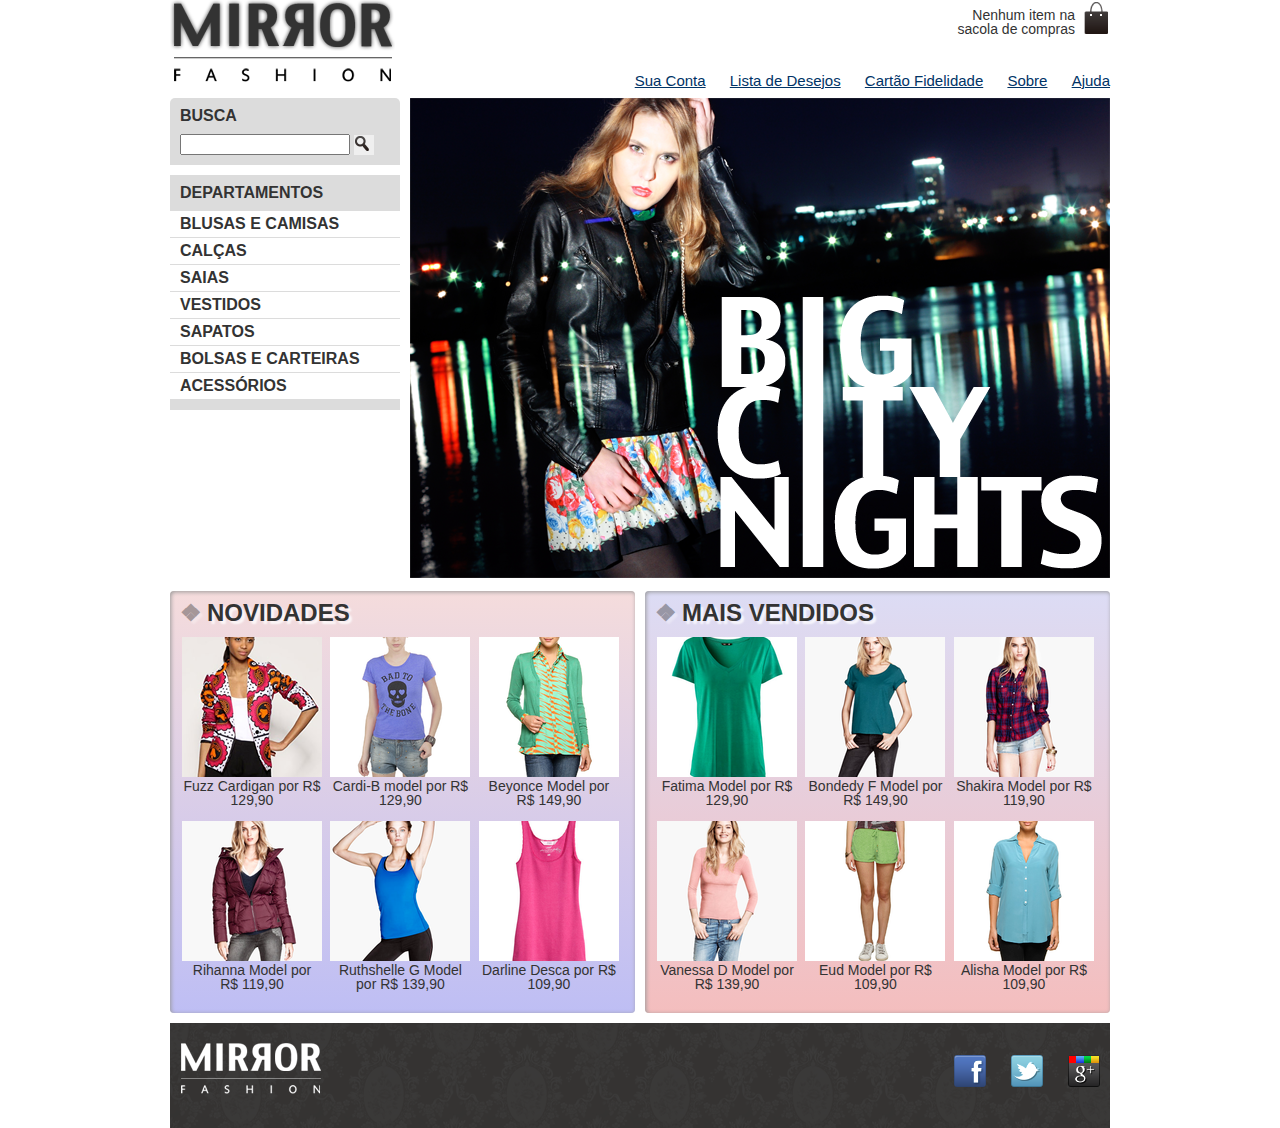
<file: mirror-fashion/index.html>
<!DOCTYPE html>
 <html>
   <head>
     <meta charset="utf-8">
     <meta name="viewport" content="width=device-width">
     <title>Mirror Fashion</title>
      <link rel="stylesheet" href="css/reset.css">
     <link rel="stylesheet" href="css/estilos.css">
   </head>
   <body>

  <header class="container">
    <!-- Conteúdo do cabeçalho -->
    <!--[if lt IE 9]>
    <script src="//html5shiv.googlecode.com/svn/trunk/html5.js"></script>
  <![endif]-->
     <h1>
    <img src="img/logo.png" alt="Mirror Fashion">
  </h1>
  
     <p class="sacola">
    Nenhum item na sacola de compras
  </p>

  <nav class="menu-opcoes">
    <ul>
      <li><a href="#">Sua Conta</a></li>
      <li><a href="#">Lista de Desejos</a></li>
      <li><a href="#">Cartão Fidelidade</a></li>
      <li><a href="sobre.html">Sobre</a></li>
      <li><a href="#">Ajuda</a></li>
    </ul>
  </nav>
  </header>

   <main class="container destaque">

   <section class="busca">
     <h2>Busca</h2>

     <form>
       <input type="search">
       <button>Buscar</button>
     </form>
   </section>
   <!-- fim .busca -->

   <section class="menu-departamentos">
     <h2>Departamentos</h2>

     <nav>
       <ul>
         <li>
         	<a href="#">Blusas e Camisas</a>
         	<ul>
       				<li><a href="#">Manga curta</a></li>
      				 <li><a href="#">Manga comprida</a></li>
      				 <li><a href="#">Camisa social</a></li>
       				<li><a href="#">Camisa casual</a></li>
     		</ul>
         </li>
         <li><a href="#">Calças</a></li>
         <li><a href="#">Saias</a></li>
         <li><a href="#">Vestidos</a></li>
         <li><a href="#">Sapatos</a></li>
         <li><a href="#">Bolsas e Carteiras</a></li>
         <li><a href="#">Acessórios</a></li>
       </ul>
     </nav>
   </section>
   <!-- fim .menu-departamentos -->

   <section class="banner-destaque">
     <img src="img/destaque-home.png" alt="Promoção: Big City Night">
   </section>
   <!-- fim .banner-destaque -->

 </main>
 <!-- fim .container .destaque -->

  <article class="container paineis">
    <section class="painel novidades">
 <h2>Novidades</h2>
 <nav>
   <ol>
     <!-- primeiro produto -->
     <li>
       <a href="produto.html">
         <figure>
           <img src="img/produtos/miniatura1.png" alt="miniatura1">
           <figcaption>Fuzz Cardigan por R$ 129,90</figcaption>
         </figure>
       </a>
     </li>
     <!-- fim do primeiro produto -->

     <!-- coloque mais produtos aqui! -->
     <li>
       <a href="produto.html">
         <figure>
           <img src="img/produtos/miniatura2.png" alt="miniatura2">
           <figcaption>Cardi-B model por R$ 129,90</figcaption>
         </figure>
       </a>
     </li>

     <li>
       <a href="produto.html">
         <figure>
           <img src="img/produtos/miniatura3.png" alt="miniatura3">
           <figcaption>Beyonce Model por R$ 149,90</figcaption>
         </figure>
       </a>
     </li>

     <li>
       <a href="produto.html">
         <figure>
           <img src="img/produtos/miniatura4.png" alt="miniatura4">
           <figcaption>Rihanna Model por R$ 119,90</figcaption>
         </figure>
       </a>
     </li>

     <li>
       <a href="produto.html">
         <figure>
           <img src="img/produtos/miniatura5.png" alt="miniatura5">
           <figcaption>Ruthshelle G Model por R$ 139,90</figcaption>
         </figure>
       </a>
     </li>

     <li>
       <a href="produto.html">
         <figure>
           <img src="img/produtos/miniatura6.png" alt="miniatura6">
           <figcaption>Darline Desca por R$ 109,90</figcaption>
         </figure>
       </a>
     </li>

   </ol>
 </nav>
</section>

<section class="painel mais-vendidos">
 <h2>Mais Vendidos</h2>
 <nav>
   <ol>

     <!-- coloque vários produtos aqui -->

     <li>
       <a href="produto.html">
         <figure>
           <img src="img/produtos/miniatura7.png" alt="miniatura7">
           <figcaption>Fatima Model por R$ 129,90</figcaption>
         </figure>
       </a>
     </li>

     <li>
       <a href="produto.html">
         <figure>
           <img src="img/produtos/miniatura8.png" alt="miniatura8">
           <figcaption>Bondedy F Model por R$ 149,90</figcaption>
         </figure>
       </a>
     </li>

     <li>
       <a href="produto.html">
         <figure>
           <img src="img/produtos/miniatura9.png" alt="miniatura9">
           <figcaption>Shakira Model por R$ 119,90</figcaption>
         </figure>
       </a>
     </li>

     <li>
       <a href="produto.html">
         <figure>
           <img src="img/produtos/miniatura10.png" alt="miniatura10">
           <figcaption>Vanessa D Model por R$ 139,90</figcaption>
         </figure>
       </a>
     </li>

     <li>
       <a href="produto.html">
         <figure>
           <img src="img/produtos/miniatura11.png" alt="miniatura11">
           <figcaption>Eud Model por R$ 109,90</figcaption>
         </figure>
       </a>
     </li>

      <li>
       <a href="produto.html">
         <figure>
           <img src="img/produtos/miniatura12.png" alt="miniatura12">
           <figcaption>Alisha Model por R$ 109,90</figcaption>
         </figure>
       </a>
     </li>

   </ol>
 </nav>
</section>
 </article>
<!-- fim .container .paineis -->

  <section id="destaques">
    <!-- Painéis com destaques -->
  </section>

  <footer class="container">
   <div>
   	 <!-- Conteudo do rodape -->
     <img src="img/logo-rodape.png" alt="Logo da Mirror Fashion">

     <ul class="social">
       <li><a href="http://facebook.com/mirrorfashion">Facebook</a></li>
       <li><a href="http://twitter.com/mirrorfashion">Twitter</a></li>
       <li><a href="http://plus.google.com/mirrorfashion">Google+</a></li>
     </ul>

   </div>
 </footer>

</body>
 </html>
</file>
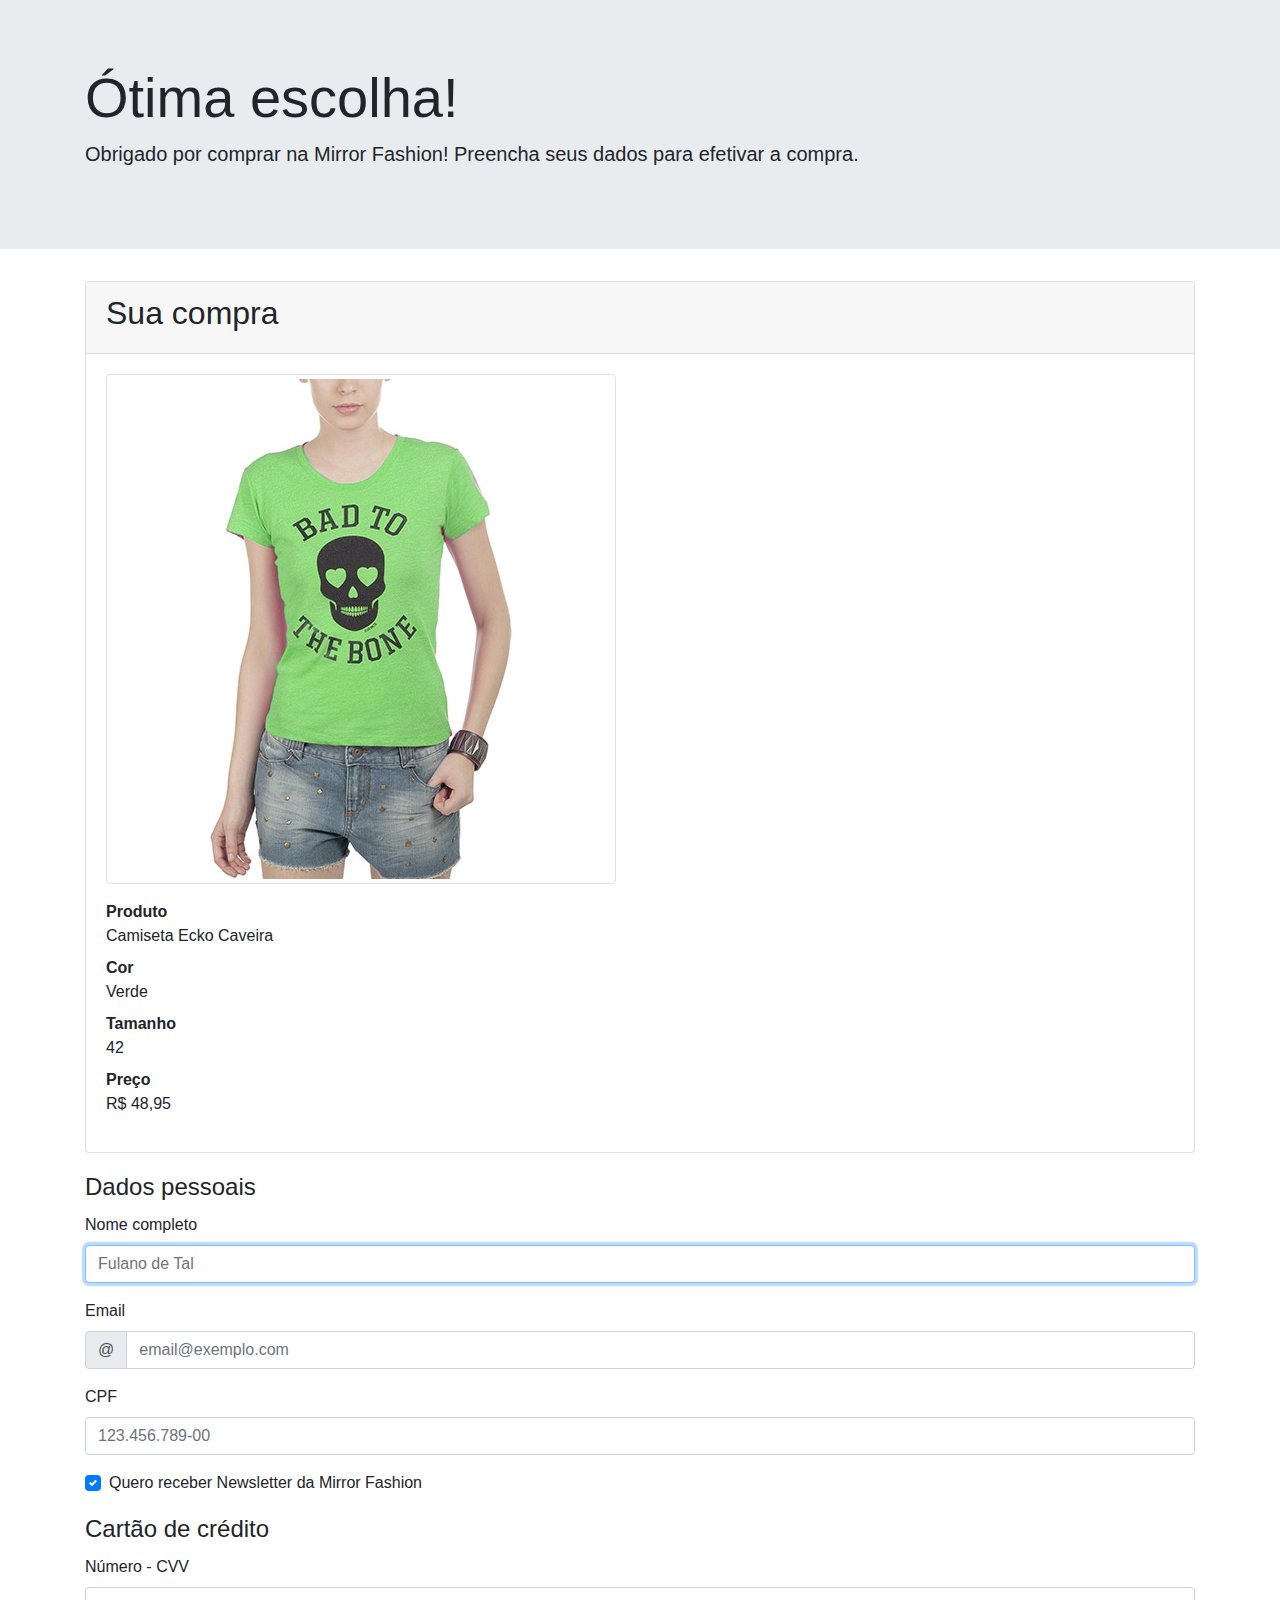
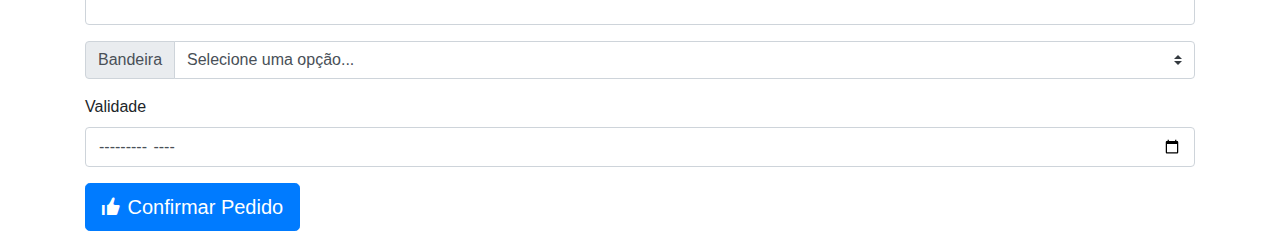
<file: mirror-fashion/checkout.html>
<!doctype html>
 <html>
     <head>
         <meta charset="UTF-8">
         <meta name="viewport" content="width=device-width">
         <link rel="stylesheet" href="css/bootstrap.css">
         <link rel="stylesheet" href="css/open-iconic-bootstrap.css">
         <title>Checkout Mirror Fashion</title>
     </head>
     <body>
<div class="jumbotron jumbotron-fluid">
     <div class="container">

         <!-- para o h1 e p que já tínhamos, somente adicionar as respectivas classes -->
         <h1 class="display-4">Ótima escolha!</h1>
         <p class="lead">Obrigado por comprar na Mirror Fashion!
                 Preencha seus dados para efetivar a compra.</p>

     </div><!-- fim .container dentro do jumbotron -->
 </div><!-- fim .jumbotron -->

 <div class="container">
<div class="card mb-3">
     <div class="card-header">
         <h2>Sua compra</h2>
     </div><!-- fim .card-header -->

     <div class="card-body">
<img src="img/produtos/foto2-verde.png" alt="Camiseta Ecko Caveira na cor verde"
          class="img-thumbnail mb-3">
         <!-- ... aqui vai o <dl> que já temos ... -->
             <dl>
             <dt>Produto</dt>
             <dd>Camiseta Ecko Caveira</dd>

             <dt>Cor</dt>
             <dd>Verde</dd>

             <dt>Tamanho</dt>
             <dd>42</dd>

             <dt>Preço</dt>
             <dd>R$ 48,95</dd>
         </dl>

     </div><!-- fim .card-body -->
 </div><!-- fim .card -->


 	<form>
     <fieldset>
         <legend>Dados pessoais</legend>

         <div class="form-group">
             <label for="nome">Nome completo</label>
             <input type="text" class="form-control" id="nome" name="nome" placeholder="Fulano de Tal" autofocus required>
         </div>

         <!-- <div class="form-group">
             <label for="email">Email</label>
             <input type="email" class="form-control" id="email" name="email" placeholder="email@exemplo.com">
         </div> -->

          <div class="form-group">
     <label for="email">Email</label>

     <div class="input-group mb-3">
         <div class="input-group-prepend">
             <span class="input-group-text">@</span>
         </div>
         <input type="email" class="form-control" id="email" name="email"
                         placeholder="email@exemplo.com">
     </div>
 </div>

         <div class="form-group">
             <label for="cpf">CPF</label>
             <input type="text" class="form-control" id="cpf" name="cpf" placeholder="123.456.789-00" required>
         </div>

         <div class="form-group custom-control custom-checkbox">
             <input type="checkbox" class="custom-control-input" id="newsletter"
                             value="sim" checked>
             <label class="custom-control-label" for="newsletter">
                 Quero receber Newsletter da Mirror Fashion
             </label>
         </div>
     </fieldset>

     <!-- No próximo exercício, vamos acrescentar outro fieldset -->
     <fieldset>
     <legend>Cartão de crédito</legend>

     <div class="form-group">
         <label for="numero-cartao">Número - CVV</label>
         <input type="text" class="form-control" id="numero-cartao" name="numero-cartao">
     </div>

    <!--  <div class="form-group">
         <label for="bandeira-cartao">Bandeira</label>
         <select class="custom-select" id="bandeira-cartao">
             <option disabled selected>Selecione uma opção...</option>
             <option value="master">MasterCard</option>
             <option value="visa">VISA</option>
             <option value="amex">American Express</option>
         </select>
     </div> -->


     <div class="form-group">
     <div class="input-group mb-3">
         <div class="input-group-prepend">
             <label class="input-group-text" for="bandeira-cartao">Bandeira</label>
         </div>
         <select class="custom-select" id="bandeira-cartao">
             <option disabled selected>Selecione uma opção...</option>
             <option value="master">MasterCard</option>
             <option value="visa">VISA</option>
             <option value="amex">American Express</option>
         </select>
     </div>
 </div>

     <div class="form-group">
         <label for="validade-cartao">Validade</label>
         <input type="month" class="form-control" id="validade-cartao" name="validade-cartao">
     </div>
 </fieldset>


 <button type="submit" class="btn btn-primary mb-3 btn-lg">
     <span class="oi oi-thumb-up"></span>
     Confirmar Pedido
 </button>
 </form>
        </div>

     </body>
 </html>
</file>
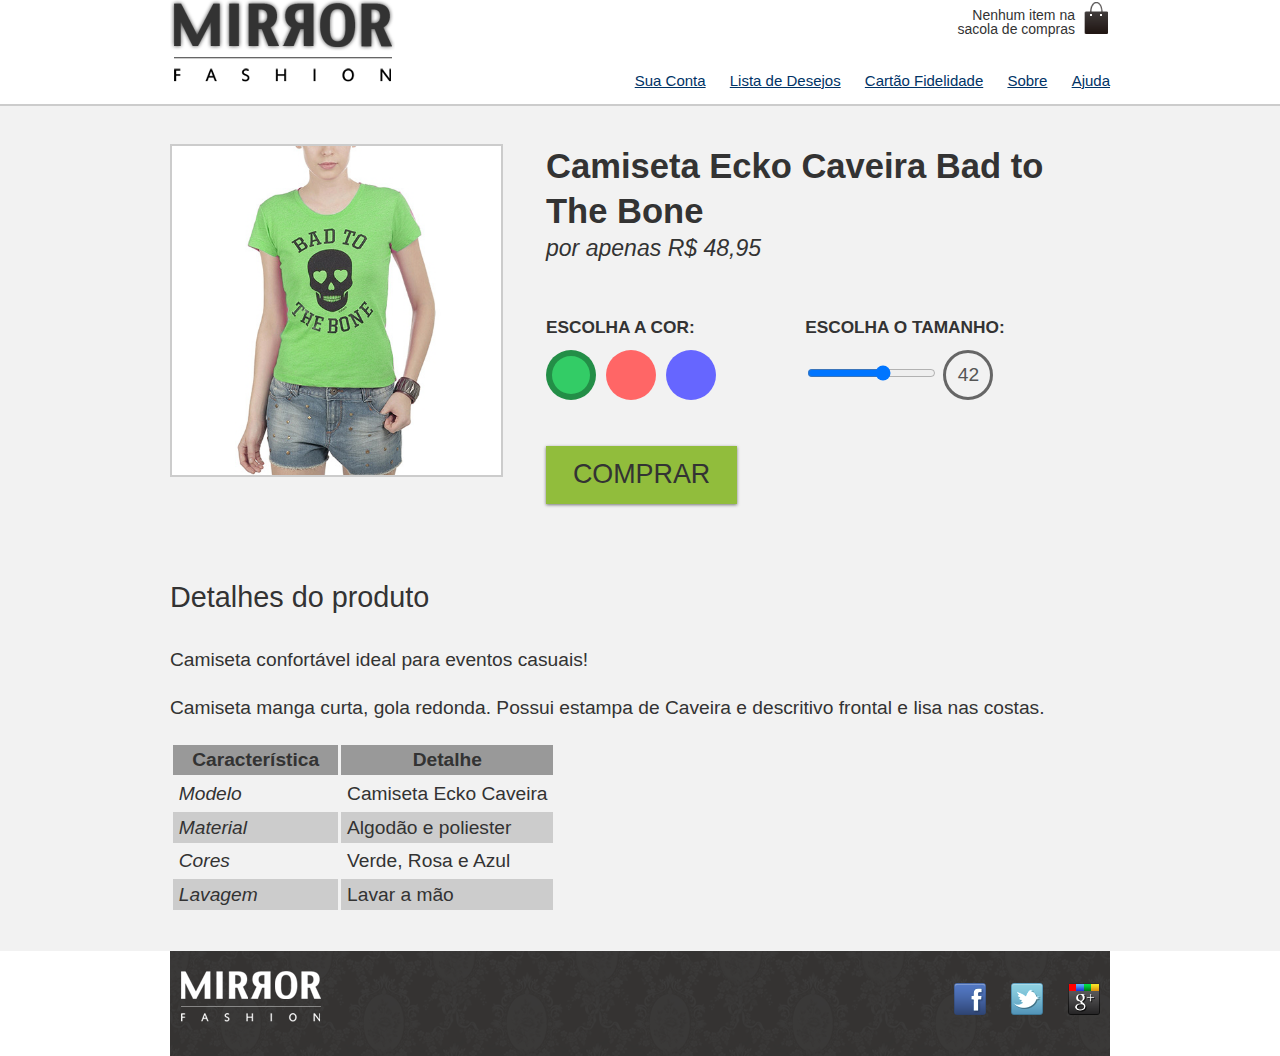
<file: mirror-fashion/produto.html>
<!DOCTYPE html>
 <html>
   <head>
     <meta charset="utf-8">
     <meta name="viewport" content="width=device-width">
     <title>Mirror Fashion</title>
      <link rel="stylesheet" href="css/reset.css">
     <link rel="stylesheet" href="css/estilos.css">
     <link rel="stylesheet" href="css/produto.css">
   </head>
   <body>

  <header class="container">
    <!-- Conteúdo do cabeçalho -->
    <!--[if lt IE 9]>
    <script src="//html5shiv.googlecode.com/svn/trunk/html5.js"></script>
  <![endif]-->
     <h1>
    <img src="img/logo.png" alt="Mirror Fashion">
  </h1>
  
     <p class="sacola">
    Nenhum item na sacola de compras
  </p>

  <nav class="menu-opcoes">
    <ul>
      <li><a href="#">Sua Conta</a></li>
      <li><a href="#">Lista de Desejos</a></li>
      <li><a href="#">Cartão Fidelidade</a></li>
      <li><a href="sobre.html">Sobre</a></li>
      <li><a href="#">Ajuda</a></li>
    </ul>
  </nav>
  </header>

          <!-- vou fazer o conteudo da pagina aqui -->
<div class="produto-back">
<div class="container">
  <section class="produto">
   <h2>Camiseta Ecko Caveira Bad to The Bone</h2>
   <p>por apenas R$ 48,95</p>

   <form action="checkout.html" method="POST">
     <fieldset class="cores">
       <legend>Escolha a cor:</legend>

       <input type="radio" name="cor" value="verde" id="verde" checked>
       <label for="verde">
           <img src="img/produtos/foto2-verde.png" alt="Produto na cor verde">
       </label>

       <input type="radio" name="cor" value="rosa" id="rosa">
       <label for="rosa">
         <img src="img/produtos/foto2-rosa.png" alt="Produto na cor rosa">
       </label>

       <input type="radio" name="cor" value="azul" id="azul">
       <label for="azul">
           <img src="img/produtos/foto2-azul.png" alt="Produto na cor azul">
       </label>
     </fieldset>

     <fieldset class="tamanhos">
     <legend>Escolha o tamanho:</legend>

     <input type="range" min="36" max="46" value="42" step="2" name="tamanho" id="tamanho">
     <output for="tamanho" name="valortamanho">42</output>
 </fieldset>

     <button class="comprar">Comprar</button>
   </form>
 </section>
<section class="detalhes">
         <h2>Detalhes do produto</h2>

         <p>Camiseta confortável ideal para eventos casuais!</p>
         <p>Camiseta manga curta, gola redonda. Possui estampa de Caveira e descritivo
             frontal e lisa nas costas.</p>

            <table>
     <thead>
         <tr>
             <th>Característica</th>
             <th>Detalhe</th>
         </tr>
     </thead>
     <tbody>
         <tr>
             <td>Modelo</td>
             <td>Camiseta Ecko Caveira</td>
         </tr>
         <tr>
             <td>Material</td>
             <td>Algodão e poliester</td>
         </tr>
         <tr>
             <td>Cores</td>
             <td>Verde, Rosa e Azul</td>
         </tr>
         <tr>
             <td>Lavagem</td>
             <td>Lavar a mão</td>
         </tr>
     </tbody>
 </table>

     </section>



</div>
</div>

  <footer class="container">
   <div>
     <!-- Conteudo do rodape -->
     <img src="img/logo-rodape.png" alt="Logo da Mirror Fashion">

     <ul class="social">
       <li><a href="http://facebook.com/mirrorfashion">Facebook</a></li>
       <li><a href="http://twitter.com/mirrorfashion">Twitter</a></li>
       <li><a href="http://plus.google.com/mirrorfashion">Google+</a></li>
     </ul>

   </div>
 </footer>

</body>
 </html>
</file>
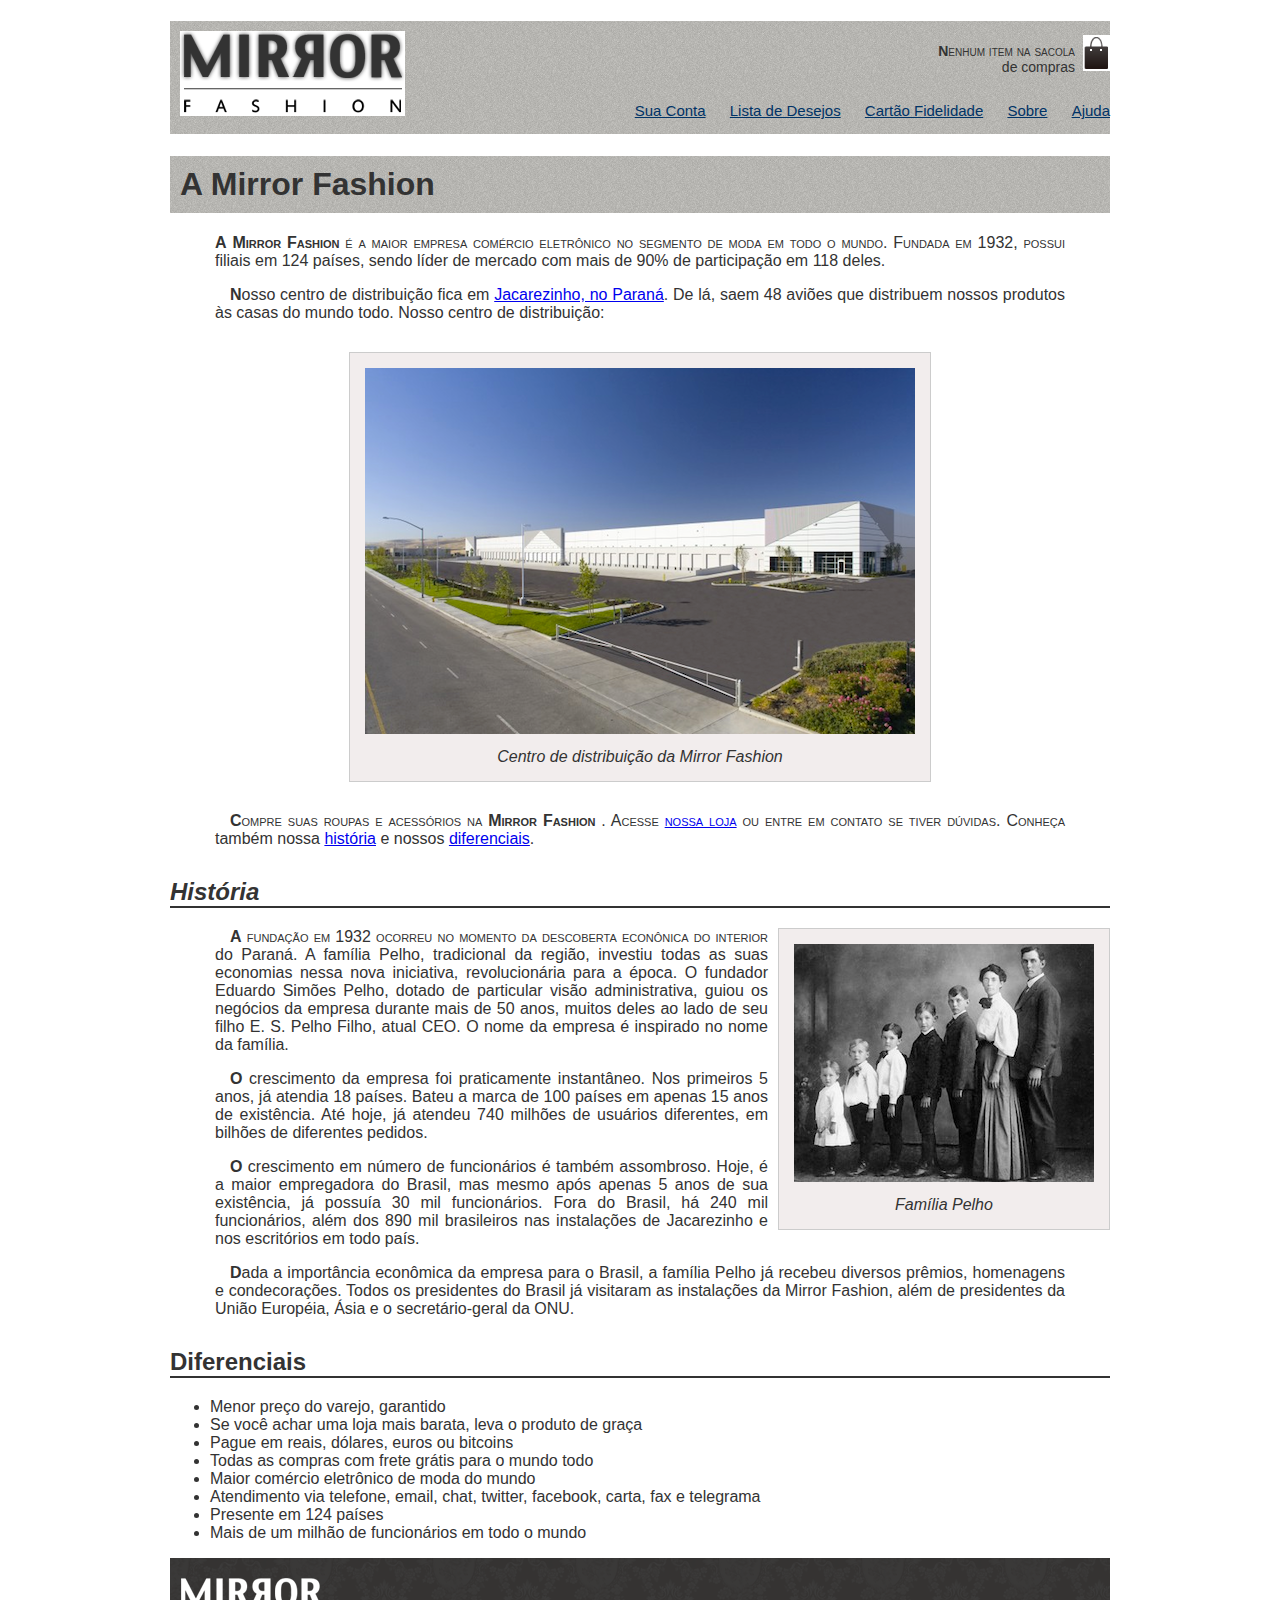
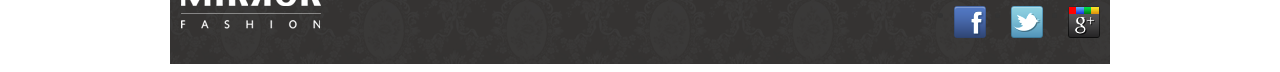
<file: mirror-fashion/sobre.html>
<!DOCTYPE html>
   <html>
     <head>
       <meta charset="utf-8">
        <meta name="viewport" content="width=device-width">
       <title>Sobre a Mirror Fashion</title>
      <link rel="stylesheet" href="css/sobre.css">
       <link rel="stylesheet" href="css/estilos.css">
     <body>
     	 <header class="container">
    <!-- Conteúdo do cabeçalho -->
    <!--[if lt IE 9]>
    <script src="//html5shiv.googlecode.com/svn/trunk/html5.js"></script>
  <![endif]-->
     <h1>
    <img src="img/logo.png" alt="Mirror Fashion">
  </h1>
  
     <p class="sacola">
    Nenhum item na sacola de compras
  </p>

  <nav class="menu-opcoes">
    <ul>
      <li><a href="#">Sua Conta</a></li>
      <li><a href="#">Lista de Desejos</a></li>
      <li><a href="#">Cartão Fidelidade</a></li>
      <li><a href="sobre.html">Sobre</a></li>
      <li><a href="#">Ajuda</a></li>
    </ul>
  </nav>
  </header>


     	<!-- <img src="img/logo.png" alt="Logo da Mirror Fashion"> -->
     <h1>A Mirror Fashion</h1>

     <p>A <strong> Mirror Fashion </strong> é a maior empresa comércio eletrônico no segmento de moda em todo o mundo. 
Fundada em 1932, possui filiais em 124 países, sendo líder de mercado com mais de 90% de 
participação em 118 deles.
	</p>

	 <p>Nosso centro de distribuição fica em <a href="https://maps.google.com.br/?q=Jacarezinho">Jacarezinho, no Paraná</a>. De lá, saem 48 aviões que 
distribuem nossos produtos às casas do mundo todo. Nosso centro de distribuição:
	</p>
	<figure id="centro-distribuicao">
		<img src="img/centro-distribuicao.png" alt=" Foto do centro distribuicao da Mirror Fashion"> 
		<figcaption>Centro de distribuição da Mirror Fashion</figcaption>
	</figure>

	 <p>Compre suas roupas e acessórios na <strong> Mirror Fashion </strong>. Acesse <a href="index.html">nossa loja</a> ou entre em contato 
se tiver dúvidas. Conheça também nossa <a href="#história">história</a> e nossos <a href="#diferenciais">diferenciais</a>.
	</p>

	<h2 id="história"><em> História</em> </h2>
	<figure id="familia-pelho">
  			 <img src="img/familia-pelho.jpg" alt="Foto da família Pelho">
   			 <figcaption>Família Pelho</figcaption>
 	</figure>
	<p>
		A fundação em 1932 ocorreu no momento da descoberta econônica do interior do Paraná. A 
família Pelho, tradicional da região, investiu todas as suas economias nessa nova iniciativa, 
revolucionária para a época. O fundador Eduardo Simões Pelho, dotado de particular visão 
administrativa, guiou os negócios da empresa durante mais de 50 anos, muitos deles ao lado 
de seu filho E. S. Pelho Filho, atual CEO. O nome da empresa é inspirado no nome da família.
	</p>
	<p>
		O crescimento da empresa foi praticamente instantâneo. Nos primeiros 5 anos, já atendia 18 países. 
Bateu a marca de 100 países em apenas 15 anos de existência. Até hoje, já atendeu 740 milhões 
de usuários diferentes, em bilhões de diferentes pedidos.
	</p>
	<p>
		O crescimento em número de funcionários é também assombroso. Hoje, é a maior empregadora do 
Brasil, mas mesmo após apenas 5 anos de sua existência, já possuía 30 mil funcionários. Fora do 
Brasil, há 240 mil funcionários, além dos 890 mil brasileiros nas instalações de Jacarezinho e 
nos escritórios em todo país.
	</p>
	<p>
		Dada a importância econômica da empresa para o Brasil, a família Pelho já recebeu diversos prêmios, 
homenagens e condecorações. Todos os presidentes do Brasil já visitaram as instalações da Mirror 
Fashion, além de presidentes da União Européia, Ásia e o secretário-geral da ONU.
	</p>
	<h2 id="diferenciais">Diferenciais </h2>
	<ul>
		<li>Menor preço do varejo, garantido</li>
		<li>Se você achar uma loja mais barata, leva o produto de graça</li>
		<li> Pague em reais, dólares, euros ou bitcoins</li>
		<li>Todas as compras com frete grátis para o mundo todo</li>
		<li>Maior comércio eletrônico de moda do mundo</li>
		<li>Atendimento via telefone, email, chat, twitter, facebook, carta, fax e telegrama</li>
		<li>Presente em 124 países</li>
		<li>Mais de um milhão de funcionários em todo o mundo</li>
	</ul>

	<!--  <footer>
         <img src="img/logo.png" alt="Logo da Mirror Fashion">
         &copy; Copyright Mirror Fashion
     </footer> -->

      <footer class="container">
   <div>
   	 <!-- Conteudo do rodape -->
     <img src="img/logo-rodape.png" alt="Logo da Mirror Fashion">

     <ul class="social">
       <li><a href="http://facebook.com/mirrorfashion">Facebook</a></li>
       <li><a href="http://twitter.com/mirrorfashion">Twitter</a></li>
       <li><a href="http://plus.google.com/mirrorfashion">Google+</a></li>
     </ul>

   </div>
 </footer>
     </body>
   </html>
</file>
<file: mirror-fashion/css/estilos.css>
.sacola {
 background-image: url(../img/sacola.png);
 background-repeat: no-repeat;
 background-position: top right;
 font-size: 14px;
 text-align: right;
 width: 140px;
 padding-right: 35px;
}

 .menu-opcoes ul {
   font-size: 15px;
 }

 .menu-opcoes a {
 color: #003366;
 }

 body {
   color: #333333;
   font-family: "Lucida Sans Unicode", "Lucida Grande", sans-serif;
 }
 .menu-opcoes ul li {
  display: inline;
  margin-left: 20px;
}

.sacola {
  padding-top: 8px;
  position: absolute;
   top: 0;
   right: 0;
}
.container {
  margin: 0 auto;
  width: 940px;
}
.logotipo {
    position: relative;
    top: 20px;
    left: 50px;
}

 header {
   position: relative;
 }

 .menu-opcoes {
   position: absolute;
   bottom: 0;
   right: 0;
 }
 .busca,
 .menu-departamentos {
   background-color: #dcdcdc;
   font-weight: bold;
   text-transform: uppercase;
   margin-right: 10px;
   width: 230px;
 }

 .busca h2,
 .busca form,
 .menu-departamentos h2 {
   margin: 10px;
 }

 .menu-departamentos li {
   background-color: white;
   margin-bottom: 1px;
   padding: 5px 10px;
 }

 .menu-departamentos a {
   color: #333333;
   text-decoration: none;
 }
 .busca input[type=search] {
     width: 170px;
 }
 .busca,
 .menu-departamentos {
     float: left;
 }

 .menu-departamentos {
     clear: left;
 }

 .destaque {
   margin-top: 10px;
 }

 .menu-departamentos {
   margin-top: 10px;
   padding-bottom: 10px;
 }

  .painel {
   margin: 10px 0;
   padding: 10px;
   width: 445px;
 }

 .novidades {
   float: left;
 }

 .mais-vendidos {
   float: right;
 }
  .painel li {
   display: inline-block;
   vertical-align: top;
   width: 140px;
   margin: 2px;
   padding-bottom: 10px;
 }

  .painel h2 {
   font-size: 24px;
   font-weight: bold;
   text-transform: uppercase;
   margin-bottom: 10px;
 }

 .painel a {
   color: #333;
   font-size: 14px;
   text-align: center;
   text-decoration: none;
 }

 .novidades {
   background-color: #f5dcdc;
   background: linear-gradient(#f5dcdc, #bebef4);
 }

 .mais-vendidos {
   background-color: #dcdcf5;
   background: linear-gradient(#dcdcf5, #f4bebe);
 }

  footer {
   background-image: url(../img/fundo-rodape.png);
 }

 .social a {
   /* tamanho da imagem */
   height: 32px;
   width: 32px;

   /* image replacement */
   display: block;
   text-indent: -9999px;  
 }

 .social a[href*="facebook.com"] {
   background-image: url(../img/facebook.png);
 }

 .social a[href*="twitter.com"] {
   background-image: url(../img/twitter.png);
 }

 .social a[href*="plus.google.com"] {
   background-image: url(../img/googleplus.png);
 }

 footer {
     clear: both;
     padding: 20px 0;
 }

 footer .container {
   position: relative;
 }

 .social {
   position: absolute;
   top: 12px;
   right: 0;
 }

  .social li {
   float: left;
   margin-left: 25px;
 }

 .busca button {
 /* adicionando imagem */
 background-image: url(../img/busca.png);
 background-repeat: no-repeat;
 border: none;

 /* tamanho da imagem */
 width: 20px;
 height: 20px;

 /* imagem replacement */
 text-indent: -9999px;
}

.container div {
   position: relative;
   margin: 0 10px;
   padding: 0 0 10px 0;
 }

 .menu-opcoes a:hover {
   color: #007dc6;
 }

 .menu-opcoes a:active {
   color: #867dc6;
 }

 .menu-departamentos li ul {
   display: none;
 }

 .menu-departamentos li:hover ul {
   display: block;
 }

 .menu-departamentos ul ul li {
   background-color: #dcdcdc;
 }

 /*.menu-departamentos li li a::before {
   content: '- ';
 }*/

 .menu-departamentos li li a::before {
   content: '\272A';
   padding-right: 5px;
 }

 .painel h2::before {
   content: '\2756';
   padding-right: 5px;
   opacity: 0.4;
 }

  .painel {
   border-radius: 4px;
   box-shadow: 1px 1px 4px #999;
   box-shadow: inset 1px 1px 4px #999;
 }

 .painel h2 {
   text-shadow: 3px 3px 2px #fff;
 }

 .busca {
   border-top-left-radius: 5px;
   border-top-right-radius: 5px;
 }

 .painel h2 {
   text-shadow: 3px 3px 2px rgba(255,255,255,0.8);
 }

 /*.painel li:hover {
   box-shadow: 0 0 5px #333;
   transition: box-shadow 0.7s;
 }*/

 .painel li:hover {
   background-color: rgba(255,255,255,0.8);
   box-shadow: 0 0 5px #333;
   transition: 0.7s;
   transform: scale(1.2) rotate(-5deg);
 }

 .painel li:nth-child(2n):hover {
   transform: scale(1.2) rotate(5deg);
 }

 /*.painel li {
   transition: 0.7s;
 }*/

 .painel li:hover {
   transition: 0.7s ease-in;
 }

 .painel li {
   transition: 0.7s cubic-bezier(.16, .81, 1, 0);
 }

 @media (max-width: 939px) {

 /* adicionar aqui os novos estilos para mobile */

  .container {
   width: 96%;
 }

 header h1 {
   text-align: center;
 }

 header h1 img {
   max-width: 50%;
 }

 .sacola {
   display: none;
 }

 .menu-opcoes {
   position: static;
   text-align: center;
 }

 .menu-opcoes ul li {
   display: inline-block;
   margin: 5px;
 }
.busca,
 .menu-departamentos,
 .banner-destaque img {
   margin-right: 0;
   width: 100%;
 }

 .painel {
   width: auto;
 }

 .painel li {
   width: 30%;
 }

 .painel img {
   width: 100%;
 }

 @media (min-width: 480px) {
   header h1 {
     margin: 5px 0;
   }

   .menu-departamentos {
     padding-bottom: 10px;
     margin-bottom: 10px;
   }

   .menu-departamentos nav > ul {
     column-count: 2;
   }
 }



 @media (min-width: 720px) {
   header h1 {
     text-align: left;
   }

   .menu-opcoes {
     position: absolute;
   }

   .sacola {
     display: block;
   }

   .painel li {
     width: 15%;
   }

   .busca,
   .menu-departamentos {
     margin-right: 1%;
     width: 30%;
   }

   .menu-departamentos nav > ul {
     column-count: 1;
   }

   .banner-destaque img {
     width: 69%;
   }
 }

}
</file>
<file: mirror-fashion/css/produto.css>
.cores label::after {
     content: "";
     display: block;
     border-radius: 50%;
     width: 50px;
     height: 50px;
 }

.cores label[for=verde]::after {
     background-color: #33cc66;
 }

 .cores label[for=rosa]::after {
     background-color: #ff6666;
 }

 .cores label[for=azul]::after {
     background-color: #6666ff;
 }
 .cores input:checked + label::after {
     border: 6px solid rgba(0,0,0,0.3);
 }
 .cores label::after {
     box-sizing: border-box;
 }
 .cores input[type=radio] {
     display: none;
 }

 .cores input:not(:checked) + label img {
     display: none;
 }

 .cores label::after {
     position: absolute;
     top: 30px;
 }

 .cores {
     position: relative;
     padding-top: 90px;
 }

 .cores label[for=verde]::after {
     left: 0;
 }

 .cores label[for=rosa]::after {
     left: 60px;
 }

 .cores label[for=azul]::after {
     left: 120px;
 }

 .cores label img {
     display: block;
     max-width: 100%;
 }

 .produto {
     color: #333;
     line-height: 1.3;
     margin-top: 2em;
 }

 .produto h2 {
     font-size: 1.8em;
     font-weight: bold;
 }

 .produto p {
     font-size: 1.2em;
     font-style: italic;
     margin-bottom: 1em;
 }

 .produto legend {
     display: block;
     font: bold 0.9em/2.5 Arial;
     text-transform: uppercase;
 }

 .comprar {
     background-color: #91bd3c;
     border: none;
     color: #333;
     font-size: 1.4em;
     text-transform: uppercase;
     box-shadow: 0 1px 3px #777;
     display: block;
     padding: 0.5em 1em;
     margin: 1em 0;
 }

 .cores label::after {
     border: 6px solid rgba(0,0,0,0);
     transition: 1s;
 }

 .cores label:hover::after {
     border: 6px solid rgba(0,0,0,0.1);
 }

 .cores label::after {
     cursor: pointer;
 }

 .comprar {
     cursor: pointer;
 }

.tamanhos output {
     display: inline-block;
     height: 44px;
     width: 44px;
     line-height: 44px;
     text-align: center;
     border: 3px solid #666;
     border-radius: 50%;
     color: #555;
 }

 .detalhes {
     padding: 2em 0;
 }

 .detalhes h2 {
     font-size: 1.5em;
     line-height: 2;
 }

 .detalhes p {
     margin: 1em 0;
     font-size: 1em;
     line-height: 1.5;
 }

 .detalhes table {
     border-spacing: 0.2em;
     border-collapse: separate;
 }

 .detalhes thead {
     background-color: #999;
 }

 .detalhes thead th {
     font-weight: bold;
     padding: 0.3em 1em;
     text-align: center;
 }

 .detalhes td {
     padding: 0.3em;
 }

 .detalhes tr:nth-child(2n) {
     background-color: #ccc;
 }

 .detalhes td:first-child {
     font-style: italic;
 }

 .produto-back {
     background-color: #f2f2f2;
     margin-top: 1em;
     border-top: 2px solid #ccc;
 }

 .cores label img {
     border: 2px solid #ccc;
 }

 @media (min-width: 500px) {
     .detalhes {
         font-size: 1.2em;
     }
 }

@media (min-width: 630px) {

     /* adicionar todos os próximos estilos desse exercício */

     .produto {
     /* a foto vai se posicionar absolutamente com relação a esse elemento,
     por isso preciso estar posicionado */
     position: relative;

     /* deixar 40% de espaço em branco na esquerda para foto ocupar */
     padding-left: 40%;
 }

 .cores {
     /* estava relative antes; reinicio para static para evitar que a foto se posicione
     com relação a mim */
     position: static;

     /* zerando o padding-top que tinha antes e não preciso mais */
     padding: 0;
 }

 .cores legend {
     /* estava absolute antes, para ter o mesmo comportamento no Chrome e no Firefox;
     agora podemos voltar ao fluxo da página */
     position: static;
 }

 .cores label img {
     /* imagem se posiciona absolutamente à esquerda com relação ao .produto */
     position: absolute;
     top: 0;
     left: 0;
 }

 .cores label::after {
     /* as bolinhas coloridas tinham posição absoluta e não precisamos mais,
     basta flutuar uma do lado da outra */
     position: static;
     float: left;
 }
 .cores label img {
     max-width: 35%;
     max-height: 100%;
 }
 .produto {
     font-size: 1.2em;
 }
.cores label::after {
     margin-right: 10px;
 }

 .produto fieldset {
     display: inline-block;
     vertical-align: top;
     margin: 1em 0;
     min-width: 240px;
     width: 45%;
 }
 

 }
</file>
<file: mirror-fashion/css/sobre.css>
body {
	color: #333333;
	font-family:"Lucida Sans Unicode", "Lucida Grande", sans-serif;
	margin-left: auto;
    margin-right: auto;
    width: 940px;
	}
h1 {
     background-image: url(../img/sobre-background.jpg);
     padding: 10px;
 	}

 h2 {
     border-bottom: 2px solid #333333;
      margin-top: 30px;
 }

 p {
     padding: 0 45px;
     text-indent: 15px;
     text-align: justify;
 	}

figure {
   background-color: #f2eded;
   border: 1px groove #ccc;
   text-align: center;
   padding: 15px;
   margin: 30px;
 }

figcaption {
   font-style: italic;
    margin-top: 10px;
 }
 
  
 #centro-distribuicao {
   margin-left: auto;
   margin-right: auto;
   width: 550px;
 }

/*footer {
     color: #777;
     margin: 30px 0;
     padding: 30px 0;
 }

 footer img {
     margin-right: 30px;
     vertical-align: middle;
     width: 94px;
 }*/

 #familia-pelho {
         float: right;
         margin: 0 0 10px 10px;
     }

  p::first-letter {
     font-weight: bold;
   }

  h1 + p {
     text-indent: 0;
   }
   
  /*p::first-line {
     font-variant: small-caps;
   } */
   :not(p) + p::first-line {
     font-variant: small-caps;
   }

    @media (max-width: 939px) {

 /* adicionar aqui os novos estilos para mobile */

  /*.container {
   width: 96%;
 }*/

 header h1 {
   text-align: center;
 }

 header h1 img {
   max-width: 50%;
 }

 body{
  width: auto;
 }

 figure{
  width: auto;
 }
}
</file>
